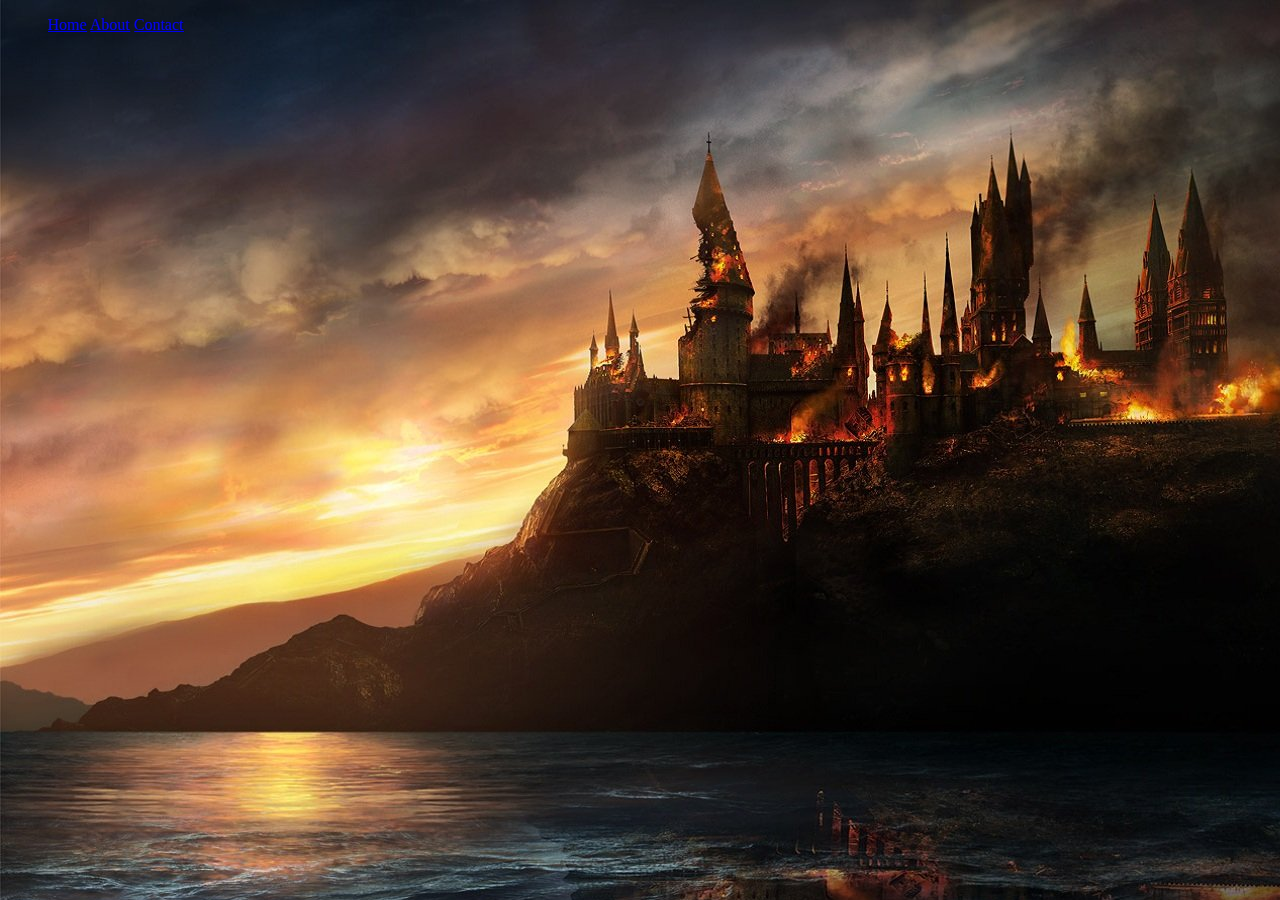
<file: index.html>
<!DOCTYPE html>
<html>
<head>
    <title> Somya Upadhyay</title>   
<link rel="stylesheet" href="styleofpg.css">
</head>


<body>
<nav>
<ul>
  <a href="index.html">Home</a>
  <a href="about.html">About</a>
  <a href="contact.html">Contact</a>
</ul>
</nav>


</body>    

</html>
</file>
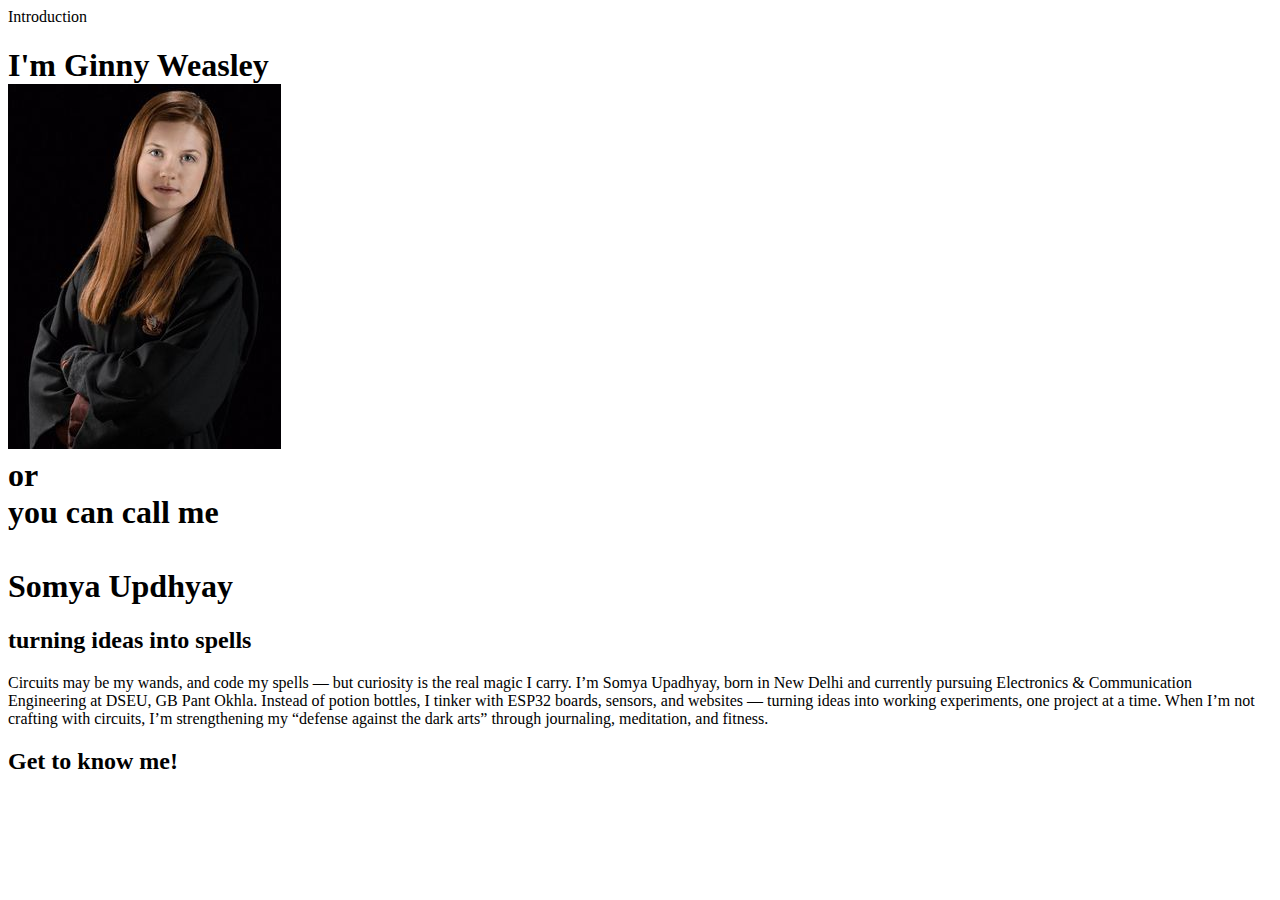
<file: about.html>
<!DOCTYPE html>
<html>
<head>Introduction</head>
<body>
<div class="c1">
    <h1>I'm Ginny Weasley<br><img src="gw2.jpg.png" class="profile"><br> <div id="id1">or<br>you can call me </div><br >  Somya Updhyay</h1>
    <h2>turning ideas into spells</h2>
    <p>Circuits may be my wands, and code my spells — but curiosity is the real magic I carry.
I’m Somya Upadhyay, born in New Delhi and currently pursuing Electronics & Communication Engineering at DSEU, GB Pant Okhla.

Instead of potion bottles, I tinker with ESP32 boards, sensors, and websites — turning ideas into working experiments, one project at a time.

When I’m not crafting with circuits, I’m strengthening my “defense against the dark arts” through journaling, meditation, and fitness.</p>
    <h2>Get to know me!</h2>
</div>    
</body>
</html>
</file>
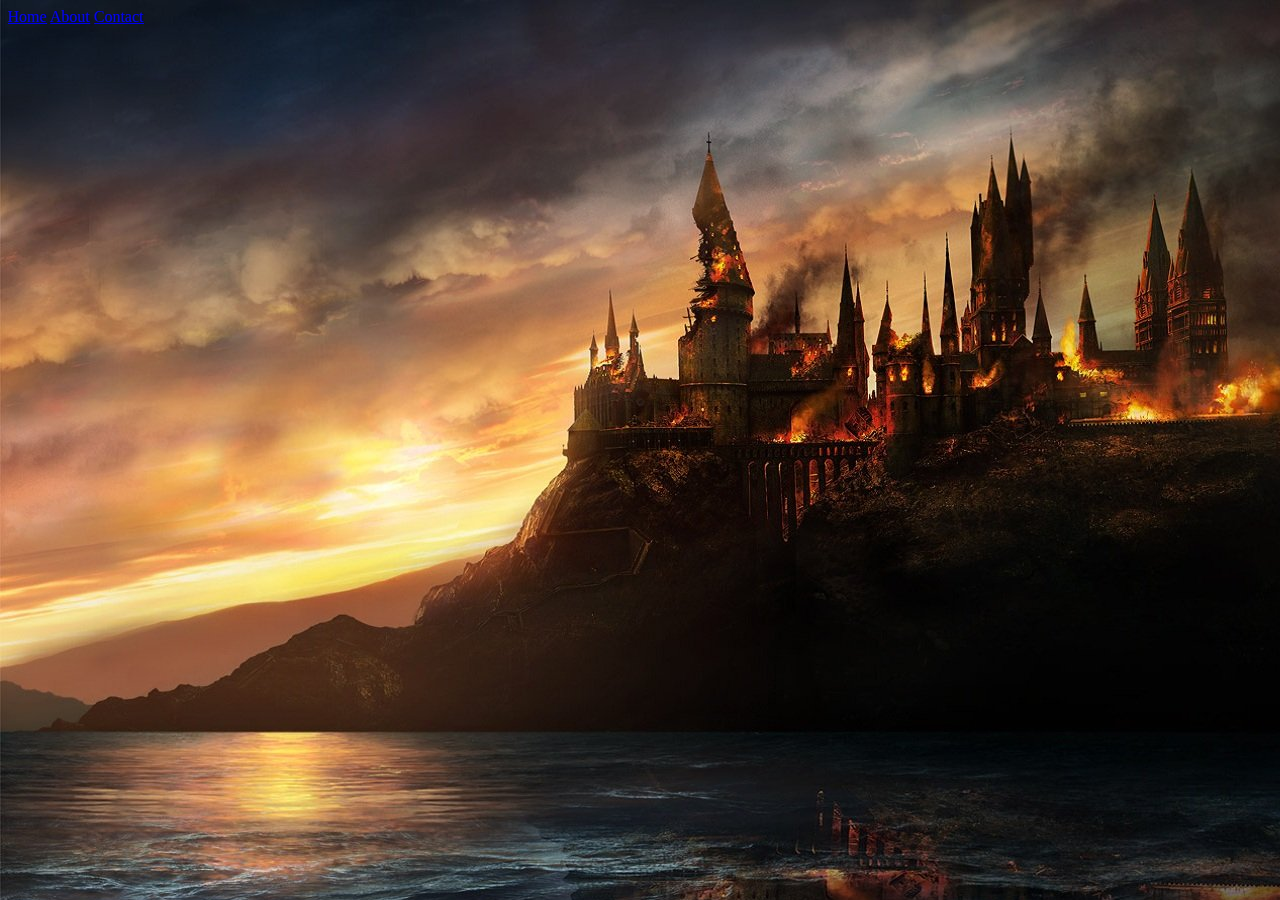
<file: githhub.html>
<!DOCTYPE html>
<html>
<head>
    <title> Somya Upadhyay</title>   
<link rel="stylesheet" href="styleofpg.css">
</head>


<body>
<nav>
  <a href="index.html">Home</a>
  <a href="about.html">About</a>
  <a href="contact.html">Contact</a>
</nav>


</body>    
</html>
</file>
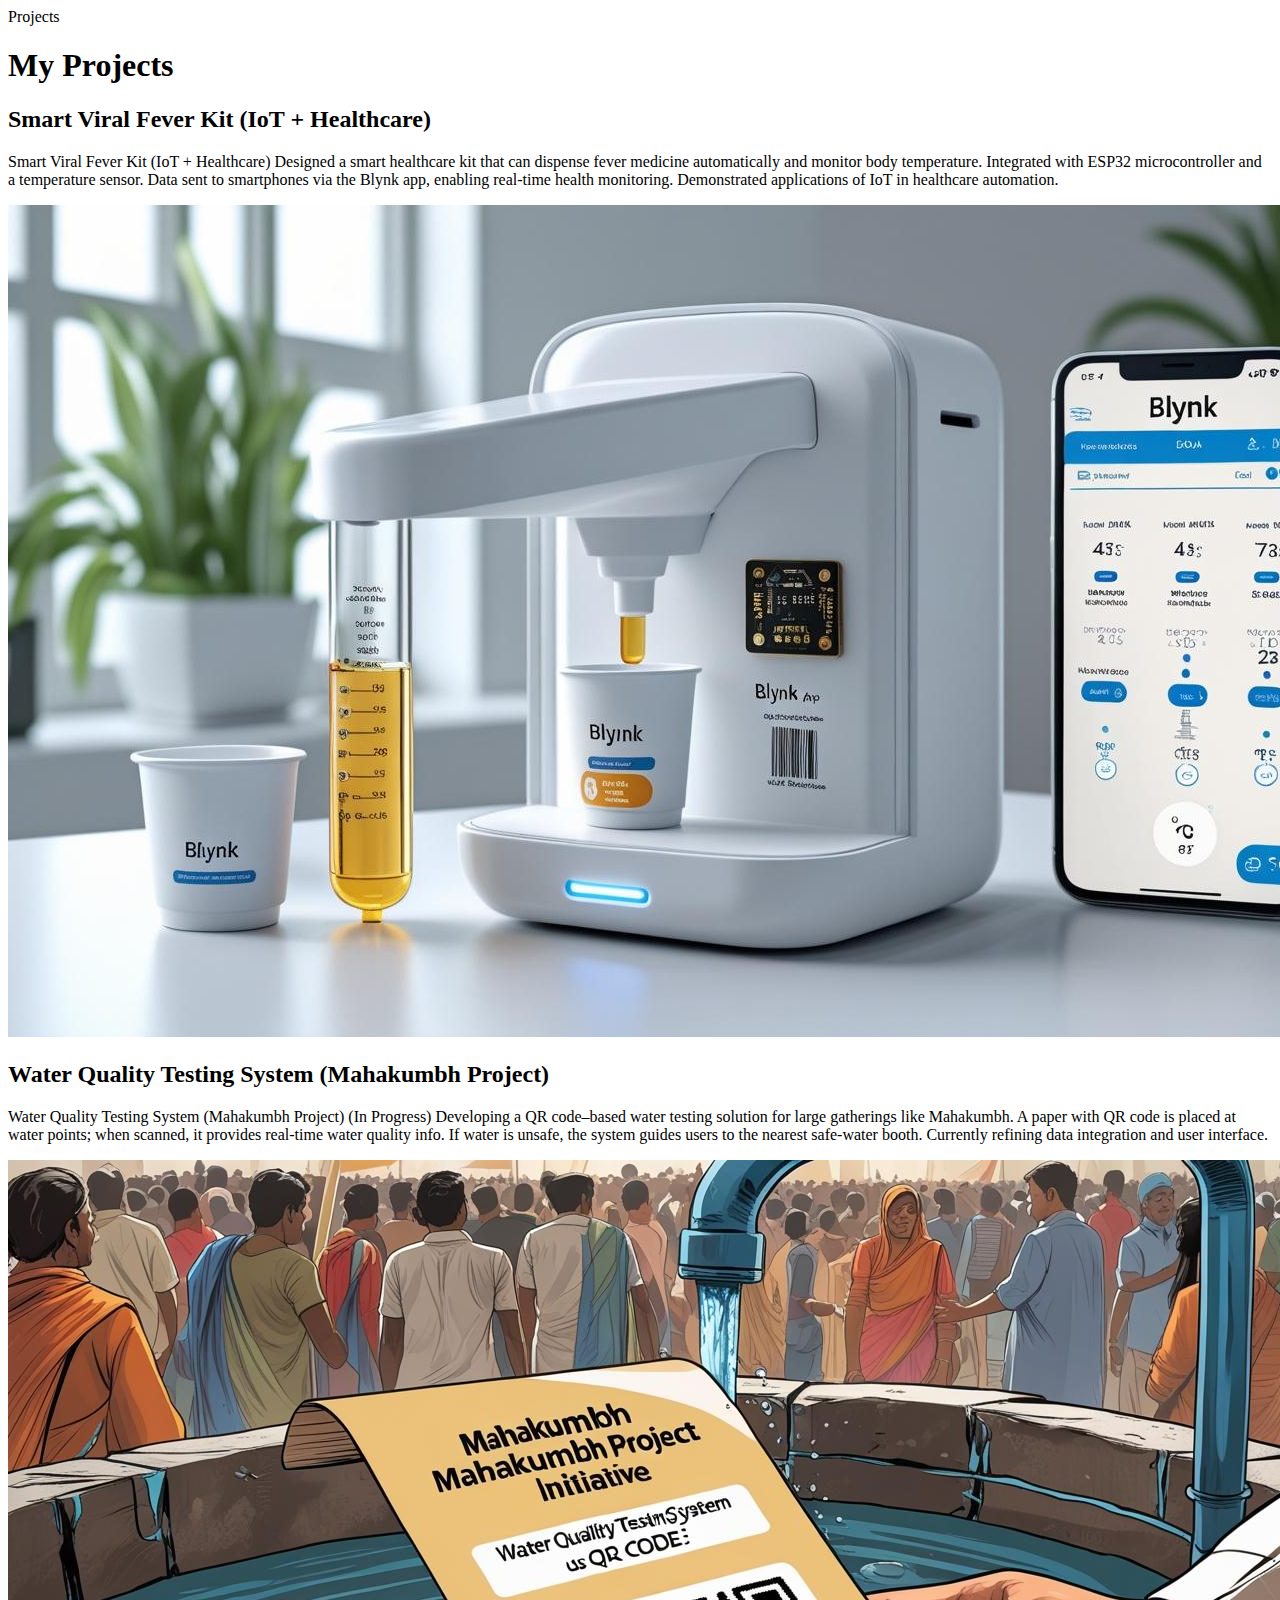
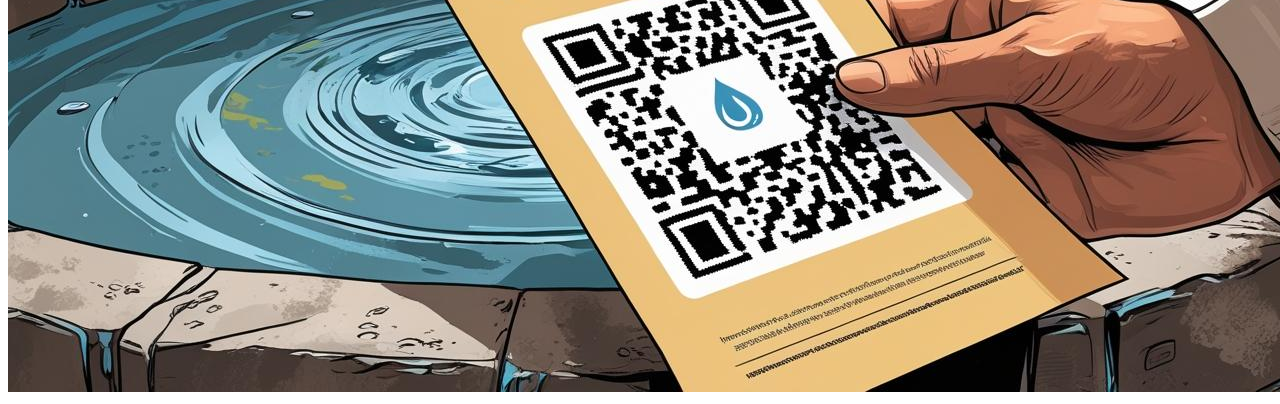
<file: projects.html>
<!DOCTYPE html>
<html>
<head> Projects </head>
<body>

<div class="c2">
    <h1> My Projects </h1>
    <h2>Smart Viral Fever Kit (IoT + Healthcare)</h2>
    <div class="p1">
        <p>Smart Viral Fever Kit (IoT + Healthcare)

Designed a smart healthcare kit that can dispense fever medicine automatically and monitor body temperature. Integrated with ESP32 microcontroller and a temperature sensor. Data sent to smartphones via the Blynk app, enabling real-time health monitoring. Demonstrated applications of IoT in healthcare automation. </p>

    <img src="img1.jpg" class="img1">
    </div>




    <h2>Water Quality Testing System (Mahakumbh Project)</h2>
    <div class="p2">
      <p>Water Quality Testing System (Mahakumbh Project) (In Progress)

Developing a QR code–based water testing solution for large gatherings like Mahakumbh. A paper with QR code is placed at water points; when scanned, it provides real-time water quality info. If water is unsafe, the system guides users to the nearest safe-water booth. Currently refining data integration and user interface.</p>  
    <img src="img2.jpg" class="img2">
    </div>
</div>
</body>
</html>
</file>
<file: styleofpg.css>
.img1{
      width: 300px;       /* sets width */
  height: auto;       /* keeps natural aspect ratio */
/*  border-radius: 80%; makes it circular (optional) */
  display:flex;     /* lets margin work */
  margin: 0 auto;     /* centers it horizontally */
}
.img2{
      width: 300px;       /* sets width */
  height: auto;       /* keeps natural aspect ratio */
/*  border-radius: 80%; makes it circular (optional) */
  display:flex;     /* lets margin work */
  margin: 0 auto;     /* centers it horizontally */
}
.navbar {
   padding: 10px 20px;
}

.navbar ul {
  list-style: none ;           /* remove bullets */
  display: flex;              /* put links in a row */
  justify-content: center;    /* center them */
  margin: 0;
  padding: 0;
}

.navbar li {
  margin: 0 15px;
}

.navbar a {
    font-size:large;
  text-decoration: none;      /* remove underline */
  color: bisque;              /* link color */
  font-weight: bold;
  transition: color 0.3s ease;
}

.navbar a:hover {
  color: #ffcc00;             /* hover effect */
}

.profile{
  width: 300px;       /* sets width */
  height: auto;       /* keeps natural aspect ratio */
  border-radius: 80%;/* makes it circular (optional) */
  display:flex;     /* lets margin work */
  margin: 0 auto;     /* centers it horizontally */
}

body{
    background-image: url("./bg3.jpg");
    background
}
h1{
    /*background-color: rgb(12, 22, 86);*/
    color:bisque;
    font-size: xx-large;
    text-align: center;
}
h2{
    /*background-color: rgb(12,22,86); */
    color:antiquewhite;
    font-style: italic;
    font-size: medium;
    text-align: center;
}

p{
   /* background-color: rgb(189, 191, 202); */
    color:#ffe4c4;
    font-size: medium;
    width: 60%;               /* how wide you want your content */
    margin: 0 auto;           /* this auto centers it horizontally */
    padding: 20px;            /* optional: space inside */
}

#id1{
    font-style: italic;
    font-size:small;
}
</file>
